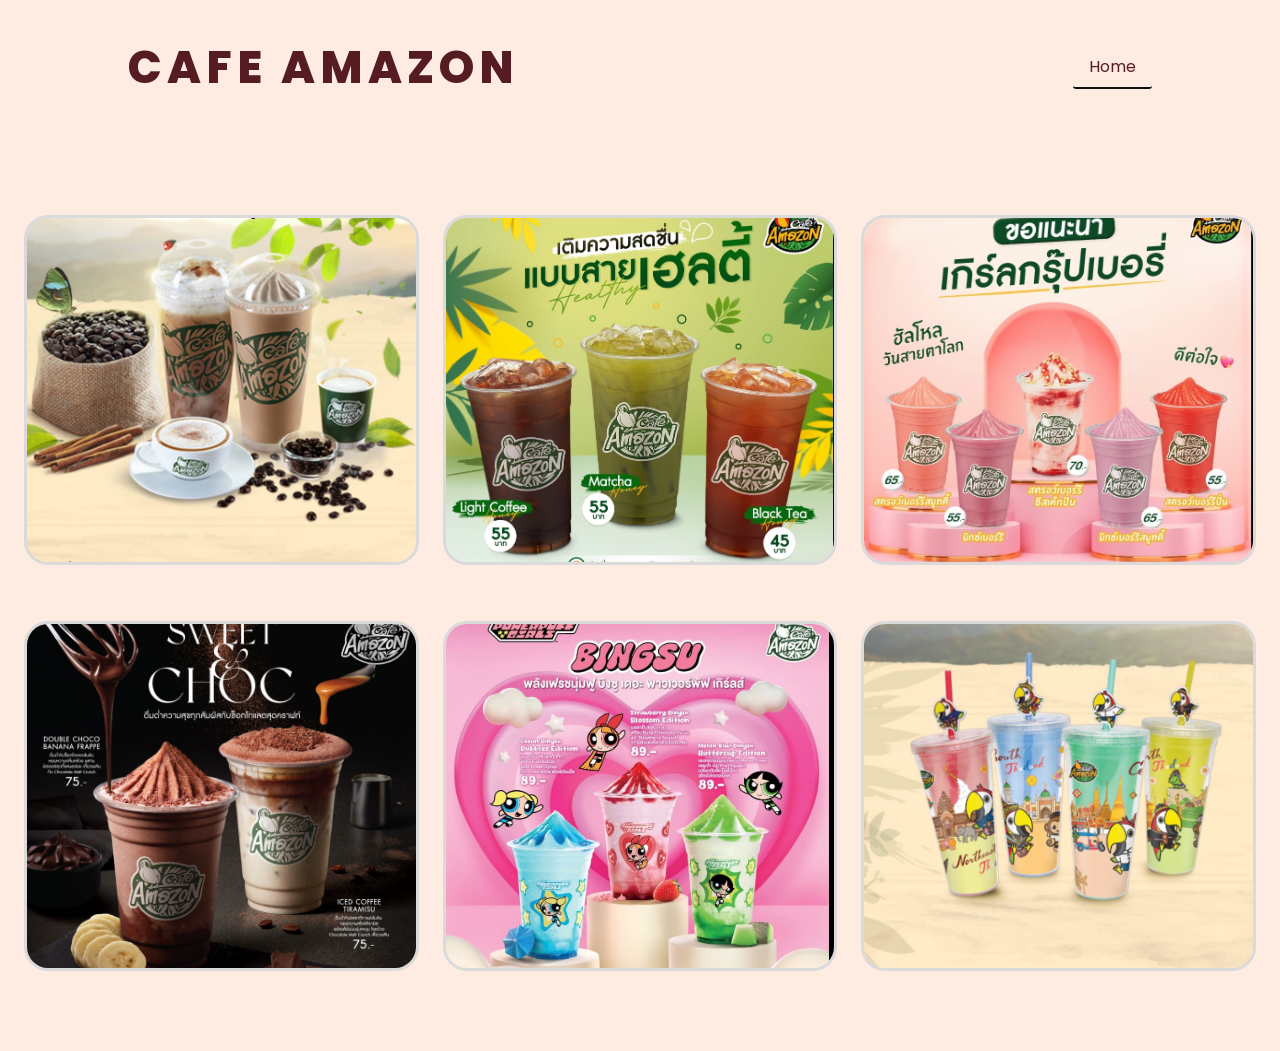
<file: index.html>
<!DOCTYPE html>
<html lang="en">

<head>
   <meta charset="UTF-8">
   <meta name="viewport" content="width=device-width, initial-scale=1.0">
   <title>Cafe Amazon</title>
   <link rel="stylesheet" href="assets/css/styles.css">
   <link rel="stylesheet" href="main_index.css">
   <link rel="stylesheet" href="https://cdnjs.cloudflare.com/ajax/libs/font-awesome/6.5.1/css/all.min.css"
      integrity="sha512-DTOQO9RWCH3ppGqcWaEA1BIZOC6xxalwEsw9c2QQeAIftl+Vegovlnee1c9QX4TctnWMn13TZye+giMm8e2LwA=="
      crossorigin="anonymous" referrerpolicy="no-referrer" />
</head>

<body>
   <header>
      <nav>
         <h1>
            Cafe Amazon
         </h1>
         <ul>
            <li><a href="main_index.html">Home</a></li>
         </ul>
      </nav>
   </header>

   <div class="container">
      <div class="card__container">
         <article class="card__article">
            <img src="./product_img/กาแฟ.jpg" alt="image" class="card__img">
            <div class="card__data">
               <h2 class="card__title">กาแฟ & ชา </h2>
               <a href="nb-shop-1.html" class="card__button">Read More</a>
            </div>
         </article>

         <article class="card__article">
            <img src="./product_img/a.jpg" alt="image" class="card__img">
            <div class="card__data">
               <h2 class="card__title">เครื่องดื่มเพื่อสุขภาพ</h2>
               <a href="nb-shop-2.html" class="card__button">Read More</a>
            </div>
         </article>

         <article class="card__article">
            <img src="./product_img/3.jpg" alt="image" class="card__img">

            <div class="card__data">
               <h2 class="card__title">น้ำผลไม้ & สมูทตี้</h2>
               <a href="nb-shop-3.html" class="card__button">Read More</a>
            </div>
         </article>
         <article class="card__article">
            <img src="./product_img/4.jpg" alt="image" class="card__img">
            <div class="card__data">
               <h2 class="card__title">นม/ช็อกโกแลต</h2>
               <a href="nb-shop-4.html" class="card__button">Read More</a>
            </div>
         </article>
         <article class="card__article">
            <img src="./product_img/6.jpg" alt="image" class="card__img">
            <div class="card__data">
               <h2 class="card__title">เมนูแนะนำ</h2>
               <a href="nb-shop-5.html" class="card__button">Read More</a>
            </div>
         </article>
         </article>
         <article class="card__article">
            <img src="./product_img/p.jpg" alt="image" class="card__img">
            <div class="card__data">
               <h2 class="card__title">สินค้าพรีเมียม</h2>
               <a href="nb-shop-6.html" class="card__button">Read More</a>
            </div>
         </article>
      </div>
   </div>

</body>
<script>
   const btn = document.getElementById("btn")
   btn.addEventListener("click", () => {
      document.querySelector("header ul").classList.toggle("show")
   })
</script>

</html>
</file>
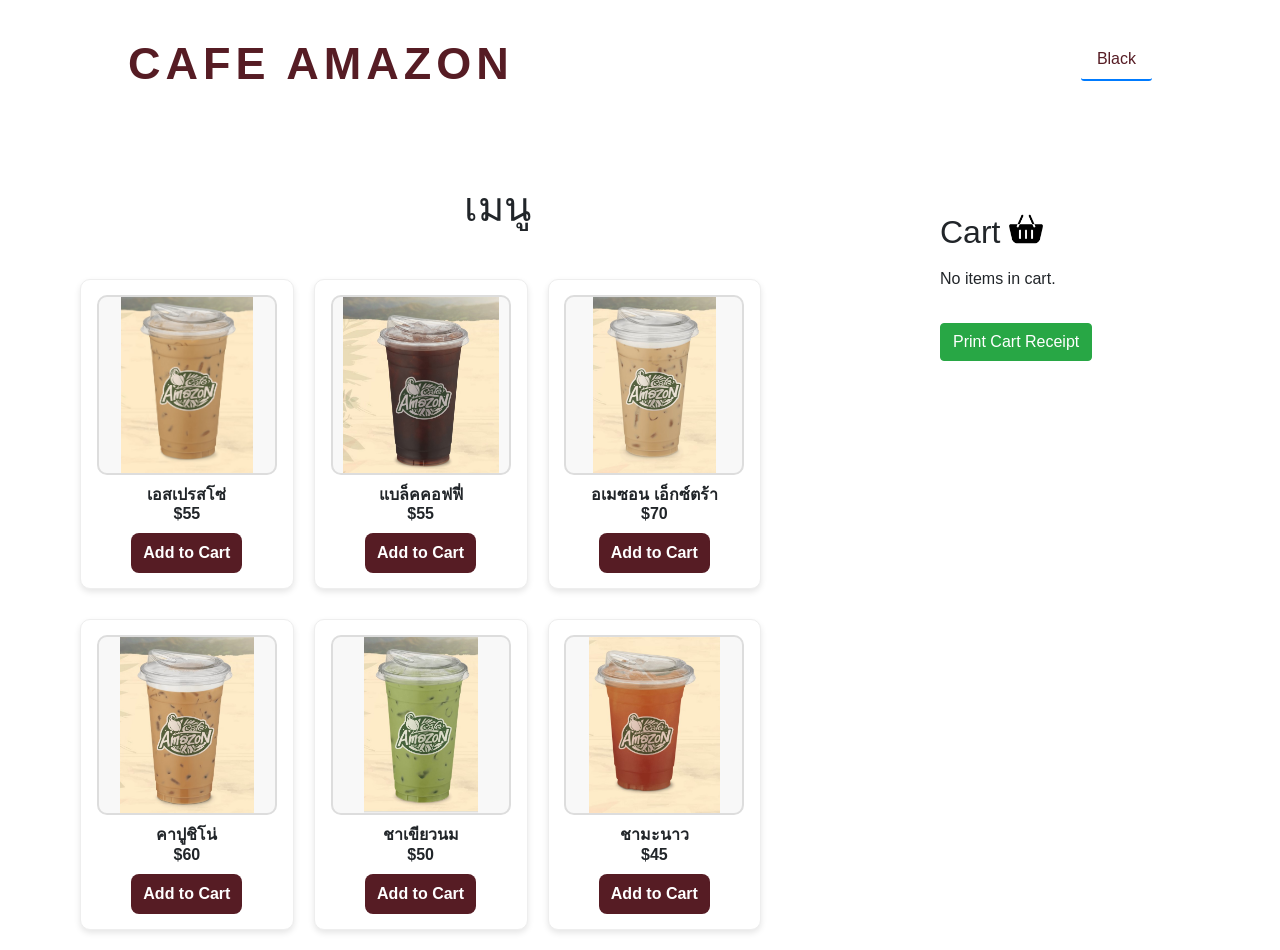
<file: nb-shop-1.html>
<!DOCTYPE html>
<html lang="en">

<head>
    <meta charset="UTF-8" />
    <meta name="viewport" content="width=device-width, initial-scale=1.0" />
    <title>Cafe Amazon</title>
    <link rel="stylesheet" href="nb-shop.css">
    <link rel="stylesheet" href="https://stackpath.bootstrapcdn.com/bootstrap/4.5.2/css/bootstrap.min.css" />
    <link rel="stylesheet" href="https://cdnjs.cloudflare.com/ajax/libs/font-awesome/6.5.1/css/all.min.css"
        integrity="sha512-DTOQO9RWCH3ppGqcWaEA1BIZOC6xxalwEsw9c2QQeAIftl+Vegovlnee1c9QX4TctnWMn13TZye+giMm8e2LwA=="
        crossorigin="anonymous" referrerpolicy="no-referrer" />
</head>

<body>

    <header>
        <nav>
            <h1>
                Cafe Amazon
            </h1>
            <ul>
                <li><a href="index.html">Black</a></li>
            </ul>
        </nav>
    </header>

    <div class="container mt-5">
        <div class="row">
            <div class="col-md-9">
                <div class="logo d-flex justify-content-center" style="margin-bottom: 30px">
                    <h1>เมนู</h1><br /><br />
                </div>

                <div id="products" class="row">
                    <!-- Product 1 -->
                    <div class="col-md-3 product">
                        <img src="./product_img/s.jpg" alt="Product 1 Image" width="150px" height="150px" />
                        <h5>เอสเปรสโซ่<br>$55</h5>


                        <button class="btn btn-primary add-to-cart" data-product-id="เอสเปรสโซ่" data-price="55">
                            Add to Cart
                        </button>
                    </div>

                    <!-- Product 2 -->
                    <div class="col-md-3 product">
                        <img src="./product_img/ดำ.jpg" alt="Product 2 Image" width="150px" height="150px" />
                        <h5>แบล็คคอฟฟี่
                            <br>$55
                        </h5>
                        <button class="btn btn-primary add-to-cart" data-product-id="แบล็คคอฟฟี่" data-price="55">
                            Add to Cart
                        </button>
                    </div>

                    <!-- Product 3 -->
                    <div class="col-md-3 product">
                        <img src="./product_img/เมซอน.jpg" alt="Product 3 Image" width="150px" height="150px" />
                        <h5>อเมซอน เอ็กซ์ตร้า<br>$70</h5>
                        <button class="btn btn-primary add-to-cart" data-product-id="อเมซอน เอ็กซ์ตร้า" data-price="70">
                            Add to Cart
                        </button>
                    </div>

                    <!-- Product 4 -->
                    <div class="col-md-3 product">
                        <img src="./product_img/คาปู.jpg" alt="Product 4 Image" width="150px" height="150px" />
                        <h5>คาปูชิโน่<br>$60</h5>
                        <button class="btn btn-primary add-to-cart" data-product-id="คาปูชิโน่" data-price="60">
                            Add to Cart
                        </button>
                    </div>

                    <!-- Product 5 -->
                    <div class="col-md-3 product">
                        <img src="./product_img/ชาเขียว.jpg" alt="Product 5 Image" width="150px" height="150px" />
                        <h5>ชาเขียวนม<br>$50</h5>
                        <button class="btn btn-primary add-to-cart" data-product-id="ชาเขียวนม" data-price="50">
                            Add to Cart
                        </button>
                    </div>

                    <!-- Product 6 -->
                    <div class="col-md-3 product">
                        <img src="./product_img/ชามะนาว.jpg" alt="Product 6 Image" width="150px" height="150px" />
                        <h5>ชามะนาว<br>$45</h5>
                        <button class="btn btn-primary add-to-cart" data-product-id="ชามะนาว" data-price="45">
                            Add to Cart
                        </button>
                    </div>

                </div>
            </div>

            <div class="col-md-3">
                <h2 style="margin-top: 30px">
                    Cart
                    <img src="./product_img/Cartpng.png" alt="Cartpng" width="34px" height="34px"
                        style="margin-top: -11px" />
                </h2>

                <div id="cart" class="mt-3">
                    <p>No items in cart.</p>
                </div>
                <button class="btn btn-success mt-3" id="printCart">
                    Print Cart Receipt
                </button>
                <!-- <button class="btn btn-success mt-3" id="printProductReceipts">Print Product Receipts</button> -->
            </div>
        </div>
    </div>

    <!-- Include Bootstrap JS and Popper.js before your closing body tag -->
    <script src="https://code.jquery.com/jquery-3.5.1.slim.min.js"></script>
    <script src="https://cdn.jsdelivr.net/npm/@popperjs/core@2.10.2/dist/umd/popper.min.js"></script>
    <script src="https://stackpath.bootstrapcdn.com/bootstrap/4.5.2/js/bootstrap.min.js"></script>

    <script src="cart.js"></script>
</body>

</html>
</file>
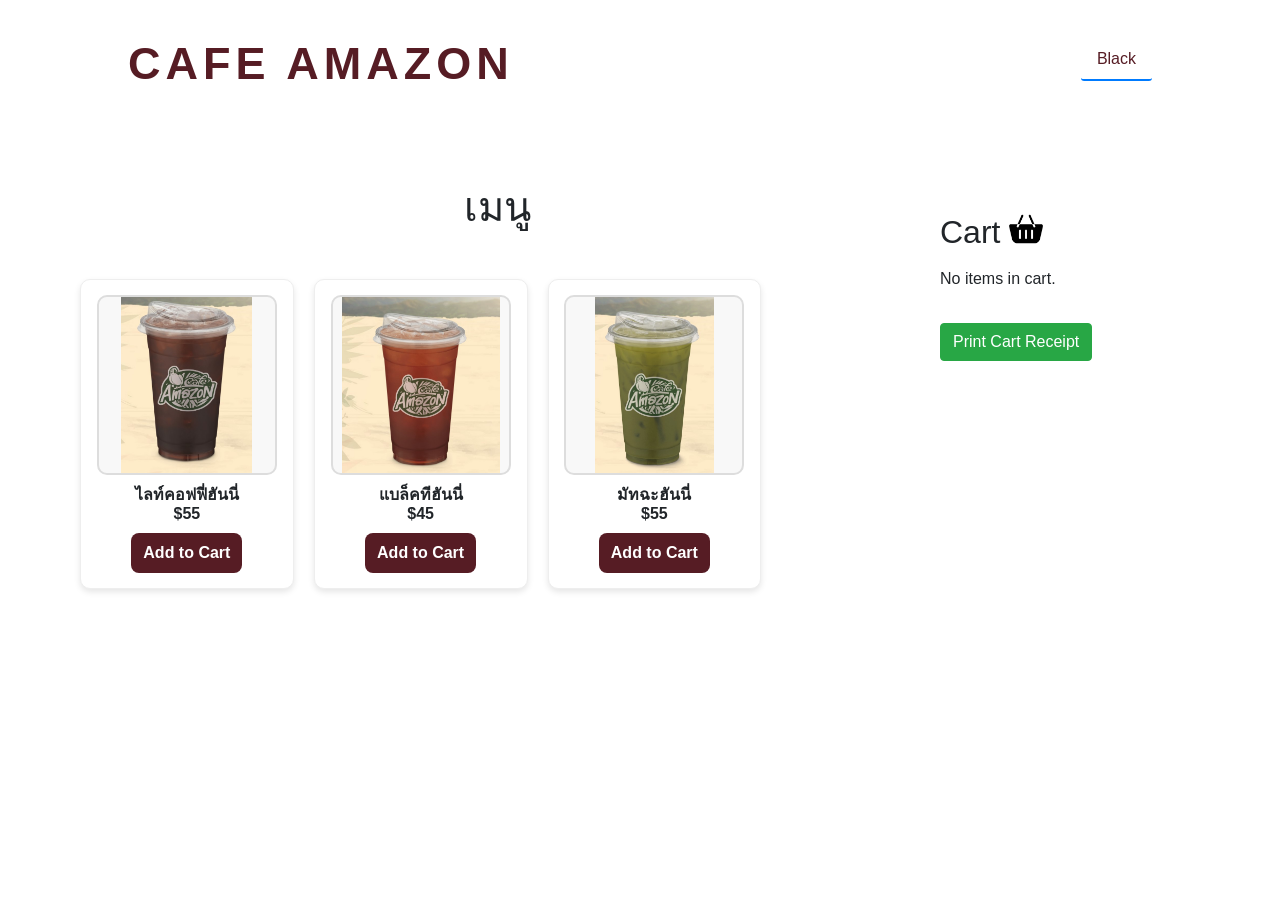
<file: nb-shop-2.html>
<!DOCTYPE html>
<html lang="en">

<head>
    <meta charset="UTF-8" />
    <meta name="viewport" content="width=device-width, initial-scale=1.0" />
    <title>Cafe Amazon</title>
    <link rel="stylesheet" href="nb-shop.css">
    <link rel="stylesheet" href="https://stackpath.bootstrapcdn.com/bootstrap/4.5.2/css/bootstrap.min.css" />
    <link rel="stylesheet" href="https://cdnjs.cloudflare.com/ajax/libs/font-awesome/6.5.1/css/all.min.css"
        integrity="sha512-DTOQO9RWCH3ppGqcWaEA1BIZOC6xxalwEsw9c2QQeAIftl+Vegovlnee1c9QX4TctnWMn13TZye+giMm8e2LwA=="
        crossorigin="anonymous" referrerpolicy="no-referrer" />
</head>

<body>

    <header>
        <nav>
            <h1>
                Cafe Amazon
            </h1>
            <ul>
                <li><a href="index.html">Black</a></li>
            </ul>

        </nav>
    </header>

    <div class="container mt-5">
        <div class="row">
            <div class="col-md-9">
                <div class="logo d-flex justify-content-center" style="margin-bottom: 30px">
                    <h1>เมนู</h1><br /><br />
                </div>

                <div id="products" class="row">
                    <!-- Product 1 -->
                    <div class="col-md-3 product">
                        <img src="./product_img/ไลท์คอฟฟี่.jpg" alt="Product 1 Image" width="150px" height="150px" />
                        <h5>ไลท์คอฟฟี่ฮันนี่<br>$55</h5>
                        <button class="btn btn-primary add-to-cart" data-product-id="ไลท์คอฟฟี่ฮันนี่" data-price="55">
                            Add to Cart
                        </button>
                    </div>

                    <!-- Product 2 -->
                    <div class="col-md-3 product">
                        <img src="./product_img/แบล็คทีฮันนี่.jpg" alt="Product 2 Image" width="150px" height="150px" />
                        <h5>แบล็คทีฮันนี่<br>$45 </h5>
                        <button class="btn btn-primary add-to-cart" data-product-id="แบล็คทีฮันนี่" data-price="45">
                            Add to Cart
                        </button>
                    </div>

                    <!-- Product 3 -->
                    <div class="col-md-3 product">
                        <img src="./product_img/มัทฉะฮันนี่.jpg" alt="Product 3 Image" width="150px" height="150px" />
                        <h5>มัทฉะฮันนี่<br>$55</h5>
                        <button class="btn btn-primary add-to-cart" data-product-id="มัทฉะฮันนี่" data-price="55">
                            Add to Cart
                        </button>
                    </div>





                </div>
            </div>

            <div class="col-md-3">
                <h2 style="margin-top: 30px">
                    Cart
                    <img src="./product_img/Cartpng.png" alt="Cartpng" width="34px" height="34px"
                        style="margin-top: -11px" />
                </h2>

                <div id="cart" class="mt-3">
                    <p>No items in cart.</p>
                </div>
                <button class="btn btn-success mt-3" id="printCart">
                    Print Cart Receipt
                </button>
                <!-- <button class="btn btn-success mt-3" id="printProductReceipts">Print Product Receipts</button> -->
            </div>
        </div>
    </div>

    <!-- Include Bootstrap JS and Popper.js before your closing body tag -->
    <script src="https://code.jquery.com/jquery-3.5.1.slim.min.js"></script>
    <script src="https://cdn.jsdelivr.net/npm/@popperjs/core@2.10.2/dist/umd/popper.min.js"></script>
    <script src="https://stackpath.bootstrapcdn.com/bootstrap/4.5.2/js/bootstrap.min.js"></script>

    <script src="cart.js"></script>
</body>

</html>
</file>
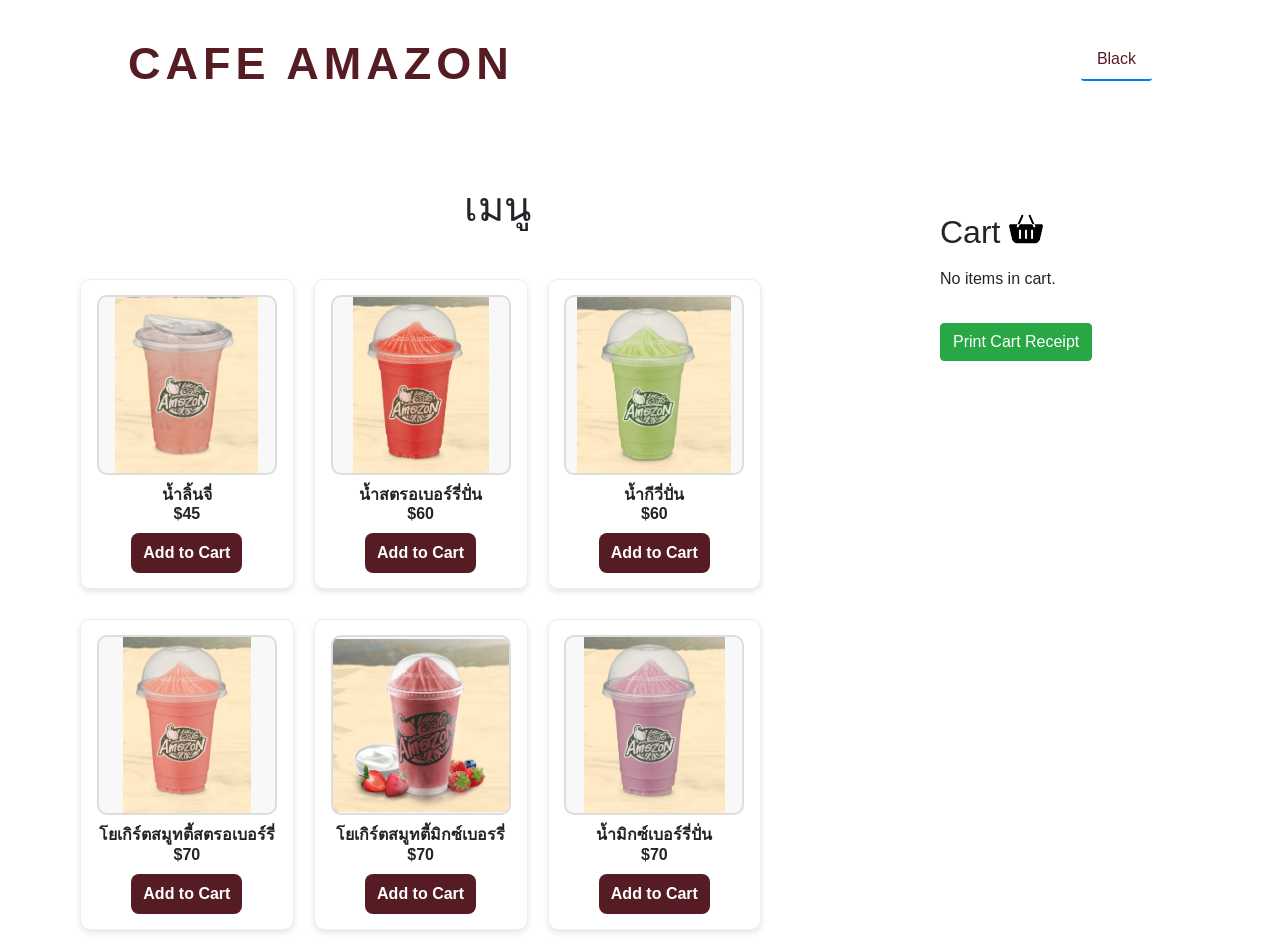
<file: nb-shop-3.html>
<!DOCTYPE html>
<html lang="en">

<head>
    <meta charset="UTF-8" />
    <meta name="viewport" content="width=device-width, initial-scale=1.0" />
    <title>Cafe Amazon</title>
    <link rel="stylesheet" href="nb-shop.css">
    <link rel="stylesheet" href="https://stackpath.bootstrapcdn.com/bootstrap/4.5.2/css/bootstrap.min.css" />
    <link rel="stylesheet" href="https://cdnjs.cloudflare.com/ajax/libs/font-awesome/6.5.1/css/all.min.css" integrity="sha512-DTOQO9RWCH3ppGqcWaEA1BIZOC6xxalwEsw9c2QQeAIftl+Vegovlnee1c9QX4TctnWMn13TZye+giMm8e2LwA==" crossorigin="anonymous" referrerpolicy="no-referrer" />
</head>

<body>

    <header>
        <nav>
            <h1>
                Cafe Amazon
            </h1>
            <ul>
                <li><a href="index.html">Black</a></li>
            </ul>
        </nav>
    </header>

    <div class="container mt-5">
        <div class="row">
            <div class="col-md-9">
                <div class="logo d-flex justify-content-center" style="margin-bottom: 30px">
                    <h1>เมนู</h1><br /><br />
                </div>

                <div id="products" class="row">
                    <!-- Product 1 -->
                    <div class="col-md-3 product">
                        <img src="./product_img/ลิ้นจี่.jpg" alt="Product 1 Image" width="150px" height="150px" />
                        <h5>น้ำลิ้นจี่<br>$45</h5>
                        <button class="btn btn-primary add-to-cart" data-product-id="น้ำลิ้นจี่" data-price="45">
                            Add to Cart
                        </button>
                    </div>

                    <!-- Product 2 -->
                    <div class="col-md-3 product">
                        <img src="./product_img/สตรอเบอรี่.jpg" alt="Product 2 Image" width="150px" height="150px" />
                        <h5>น้ำสตรอเบอร์รี่ปั่น<br>$60</h5>
                        <button class="btn btn-primary add-to-cart" data-product-id="น้ำสตรอเบอร์รี่ปั่น" data-price="60">
                            Add to Cart
                        </button>
                    </div>

                    <!-- Product 3 -->
                    <div class="col-md-3 product">
                        <img src="./product_img/กี่วี่.jpg" alt="Product 3 Image" width="150px" height="150px" />
                        <h5>น้ำกีวี่ปั่น<br>$60</h5>
                        <button class="btn btn-primary add-to-cart" data-product-id="น้ำกีวี่ปั่น" data-price="60">
                            Add to Cart
                        </button>
                    </div>

                    <!-- Product 4 -->
                    <div class="col-md-3 product">
                        <img src="./product_img/โยเกิร์ต.jpg" alt="Product 4 Image" width="150px" height="150px" />
                        <h5>โยเกิร์ตสมูทตี้สตรอเบอร์รี่<br>$70</h5>
                        <button class="btn btn-primary add-to-cart" data-product-id="โยเกิร์ตสมูทตี้สตรอเบอร์รี่" data-price="70">
                            Add to Cart
                        </button>
                    </div>

                    <!-- Product 5 -->
                    <div class="col-md-3 product">
                        <img src="./product_img/มิก.jpg" alt="Product 5 Image" width="150px" height="150px" />
                        <h5>โยเกิร์ตสมูทตี้มิกซ์เบอรรี่<br>$70</h5>
                        <button class="btn btn-primary add-to-cart" data-product-id="โยเกิร์ตสมูทตี้มิกซ์เบอรรี่" data-price="70">
                            Add to Cart
                        </button>
                    </div>

                    <!-- Product 6 -->
                    <div class="col-md-3 product">
                        <img src="./product_img/ปั่น.jpg" alt="Product 6 Image" width="150px" height="150px" />
                        <h5>
น้ำมิกซ์เบอร์รี่ปั่น<br>$70</h5>
                        <button class="btn btn-primary add-to-cart" data-product-id="
น้ำมิกซ์เบอร์รี่ปั่น" data-price="70">
                            Add to Cart
                        </button>
                    </div>
                    
                </div>
            </div>

            <div class="col-md-3">
                <h2 style="margin-top: 30px">
                    Cart
                    <img src="./product_img/Cartpng.png" alt="Cartpng" width="34px" height="34px"
                        style="margin-top: -11px" />
                </h2>

                <div id="cart" class="mt-3">
                    <p>No items in cart.</p>
                </div>
                <button class="btn btn-success mt-3" id="printCart">
                    Print Cart Receipt
                </button>
                <!-- <button class="btn btn-success mt-3" id="printProductReceipts">Print Product Receipts</button> -->
            </div>
        </div>
    </div>

    <!-- Include Bootstrap JS and Popper.js before your closing body tag -->
    <script src="https://code.jquery.com/jquery-3.5.1.slim.min.js"></script>
    <script src="https://cdn.jsdelivr.net/npm/@popperjs/core@2.10.2/dist/umd/popper.min.js"></script>
    <script src="https://stackpath.bootstrapcdn.com/bootstrap/4.5.2/js/bootstrap.min.js"></script>

    <script src="cart.js"></script>
</body>

</html>
</file>
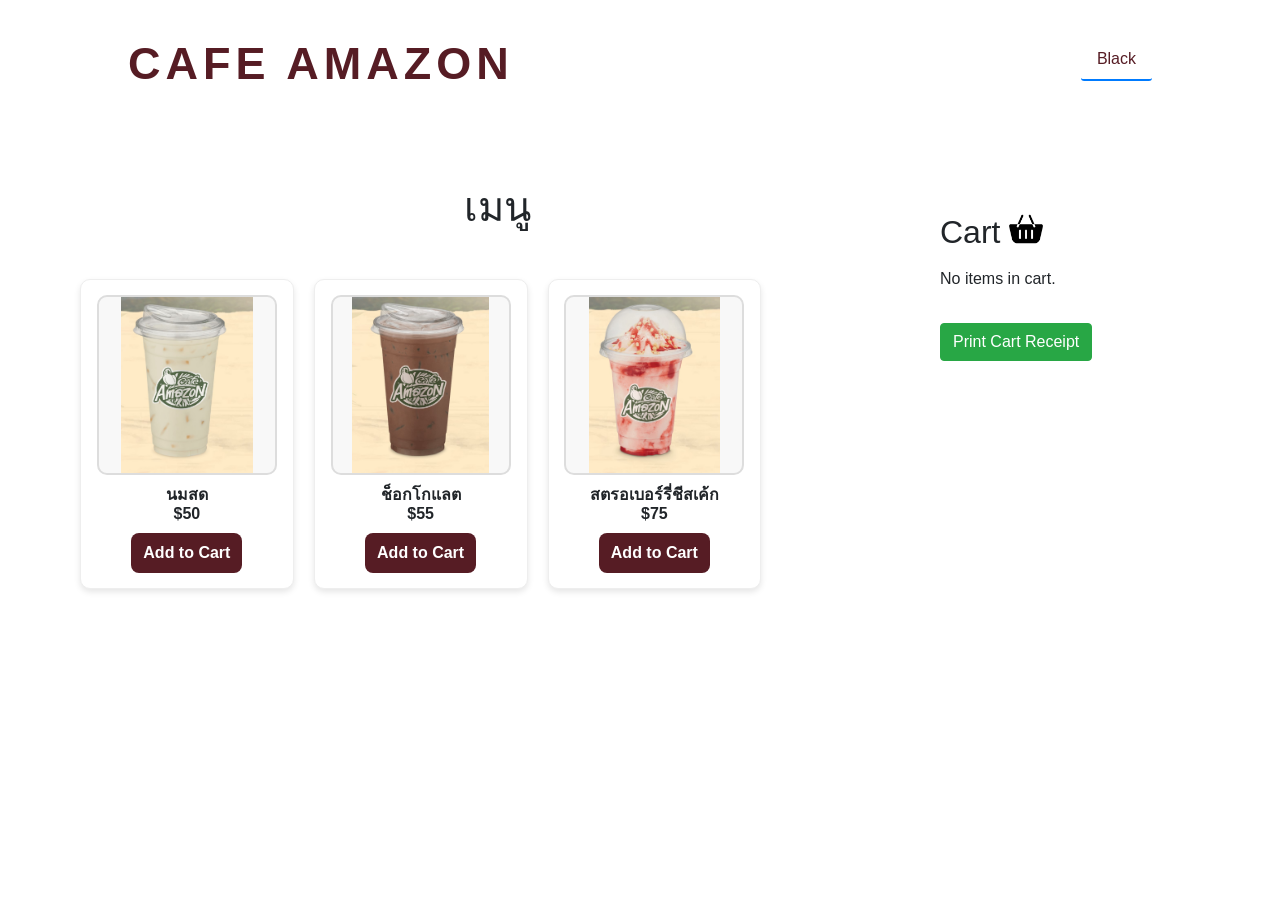
<file: nb-shop-4.html>
<!DOCTYPE html>
<html lang="en">

<head>
    <meta charset="UTF-8" />
    <meta name="viewport" content="width=device-width, initial-scale=1.0" />
    <title>Cafe Amazon</title>
    <link rel="stylesheet" href="nb-shop.css">
    <link rel="stylesheet" href="https://stackpath.bootstrapcdn.com/bootstrap/4.5.2/css/bootstrap.min.css" />
    <link rel="stylesheet" href="https://cdnjs.cloudflare.com/ajax/libs/font-awesome/6.5.1/css/all.min.css" integrity="sha512-DTOQO9RWCH3ppGqcWaEA1BIZOC6xxalwEsw9c2QQeAIftl+Vegovlnee1c9QX4TctnWMn13TZye+giMm8e2LwA==" crossorigin="anonymous" referrerpolicy="no-referrer" />
</head>

<body>

    <header>
        <nav>
            <h1>
                Cafe Amazon
            </h1>
            <ul>
                <li><a href="index.html">Black</a></li>
            </ul>
        </nav>
    </header>

    <div class="container mt-5">
        <div class="row">
            <div class="col-md-9">
                <div class="logo d-flex justify-content-center" style="margin-bottom: 30px">
                    <h1>เมนู</h1><br /><br />
                </div>

                <div id="products" class="row">
                    <!-- Product 1 -->
                    <div class="col-md-3 product">
                        <img src="./product_img/นมสด.jpg" alt="Product 1 Image" width="150px" height="150px" />
                        <h5>นมสด<br>$50</h5>
                        <button class="btn btn-primary add-to-cart" data-product-id="นมสด" data-price="50">
                            Add to Cart
                        </button>
                    </div>

                    <!-- Product 2 -->
                    <div class="col-md-3 product">
                        <img src="./product_img/ช็อคโกแลต.jpg" alt="Product 2 Image" width="150px" height="150px" />
                        <h5>ช็อกโกแลต<br>$55</h5>
                        <button class="btn btn-primary add-to-cart" data-product-id="ช็อกโกแลต" data-price="55">
                            Add to Cart
                        </button>
                    </div>

                    <!-- Product 3 -->
                    <div class="col-md-3 product">
                        <img src="./product_img/ชีสเค้ก.jpg" alt="Product 3 Image" width="150px" height="150px" />
                        <h5>
สตรอเบอร์รี่ชีสเค้ก<br>$75</h5>
                        <button class="btn btn-primary add-to-cart" data-product-id="
สตรอเบอร์รี่ชีสเค้ก" data-price="75">
                            Add to Cart
                        </button>
                    </div>

                  
                </div>
            </div>

            <div class="col-md-3">
                <h2 style="margin-top: 30px">
                    Cart
                    <img src="./product_img/Cartpng.png" alt="Cartpng" width="34px" height="34px"
                        style="margin-top: -11px" />
                </h2>

                <div id="cart" class="mt-3">
                    <p>No items in cart.</p>
                </div>
                <button class="btn btn-success mt-3" id="printCart">
                    Print Cart Receipt
                </button>
                <!-- <button class="btn btn-success mt-3" id="printProductReceipts">Print Product Receipts</button> -->
            </div>
        </div>
    </div>

    <!-- Include Bootstrap JS and Popper.js before your closing body tag -->
    <script src="https://code.jquery.com/jquery-3.5.1.slim.min.js"></script>
    <script src="https://cdn.jsdelivr.net/npm/@popperjs/core@2.10.2/dist/umd/popper.min.js"></script>
    <script src="https://stackpath.bootstrapcdn.com/bootstrap/4.5.2/js/bootstrap.min.js"></script>

    <script src="cart.js"></script>
</body>

</html>
</file>
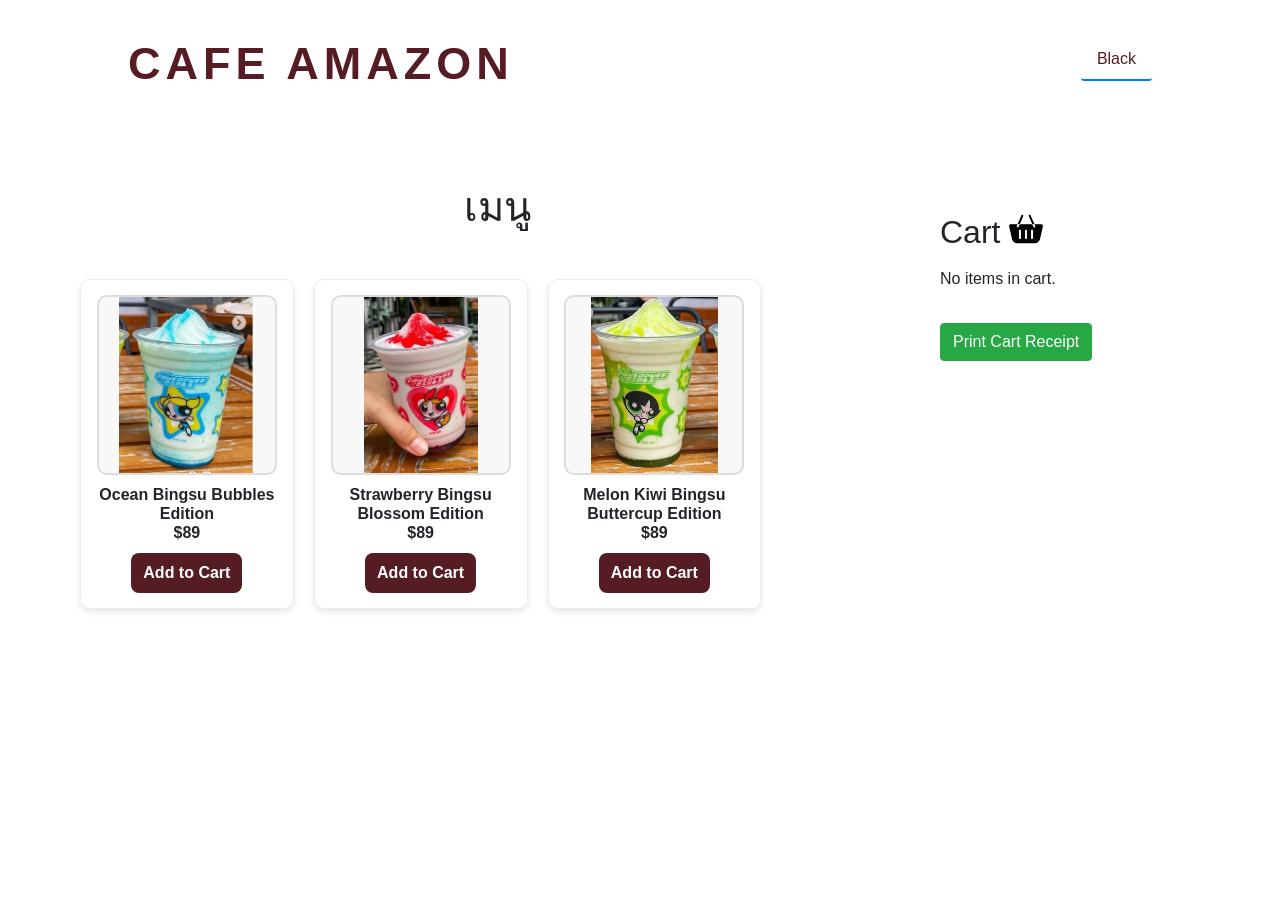
<file: nb-shop-5.html>
<!DOCTYPE html>
<html lang="en">

<head>
    <meta charset="UTF-8" />
    <meta name="viewport" content="width=device-width, initial-scale=1.0" />
    <title>Cafe Amazon</title>
    <link rel="stylesheet" href="nb-shop.css">
    <link rel="stylesheet" href="https://stackpath.bootstrapcdn.com/bootstrap/4.5.2/css/bootstrap.min.css" />
    <link rel="stylesheet" href="https://cdnjs.cloudflare.com/ajax/libs/font-awesome/6.5.1/css/all.min.css" integrity="sha512-DTOQO9RWCH3ppGqcWaEA1BIZOC6xxalwEsw9c2QQeAIftl+Vegovlnee1c9QX4TctnWMn13TZye+giMm8e2LwA==" crossorigin="anonymous" referrerpolicy="no-referrer" />
</head>

<body>

    <header>
        <nav>
            <h1>
                Cafe Amazon
            </h1>
            <ul>
                <li><a href="index.html">Black</a></li>
            </ul>
        </nav>
    </header>

    <div class="container mt-5">
        <div class="row">
            <div class="col-md-9">
                <div class="logo d-flex justify-content-center" style="margin-bottom: 30px">
                    <h1>เมนู</h1><br /><br />
                </div>

                <div id="products" class="row">
                    <!-- Product 1 -->
                    <div class="col-md-3 product">
                        <img src="./product_img/ฟ้า.jpg" alt="Product 1 Image" width="150px" height="150px" />
                        <h5>Ocean Bingsu Bubbles Edition<br>$89</h5>
                        <button class="btn btn-primary add-to-cart" data-product-id="Ocean Bingsu Bubbles Edition" data-price="89">
                            Add to Cart
                        </button>
                    </div>

                    <!-- Product 2 -->
                    <div class="col-md-3 product">
                        <img src="./product_img/สตอรี่.jpg" alt="Product 2 Image" width="150px" height="150px" />
                        <h5>Strawberry Bingsu Blossom Edition<br>$89</h5>
                        <button class="btn btn-primary add-to-cart" data-product-id="Strawberry Bingsu Blossom Edition" data-price="89">
                            Add to Cart
                        </button>
                    </div>

                    <!-- Product 3 -->
                    <div class="col-md-3 product">
                        <img src="./product_img/ฟ.jpg" alt="Product 3 Image" width="150px" height="150px" />
                        <h5>
Melon Kiwi Bingsu Buttercup Edition
<br>$89</h5>
                        <button class="btn btn-primary add-to-cart" data-product-id="
Melon Kiwi Bingsu Buttercup Edition
" data-price="89">
                            Add to Cart
                        </button>
                    </div>

                  
                </div>
            </div>

            <div class="col-md-3">
                <h2 style="margin-top: 30px">
                    Cart
                    <img src="./product_img/Cartpng.png" alt="Cartpng" width="34px" height="34px"
                        style="margin-top: -11px" />
                </h2>

                <div id="cart" class="mt-3">
                    <p>No items in cart.</p>
                </div>
                <button class="btn btn-success mt-3" id="printCart">
                    Print Cart Receipt
                </button>
                <!-- <button class="btn btn-success mt-3" id="printProductReceipts">Print Product Receipts</button> -->
            </div>
        </div>
    </div>

    <!-- Include Bootstrap JS and Popper.js before your closing body tag -->
    <script src="https://code.jquery.com/jquery-3.5.1.slim.min.js"></script>
    <script src="https://cdn.jsdelivr.net/npm/@popperjs/core@2.10.2/dist/umd/popper.min.js"></script>
    <script src="https://stackpath.bootstrapcdn.com/bootstrap/4.5.2/js/bootstrap.min.js"></script>

    <script src="cart.js"></script>
</body>

</html>
</file>
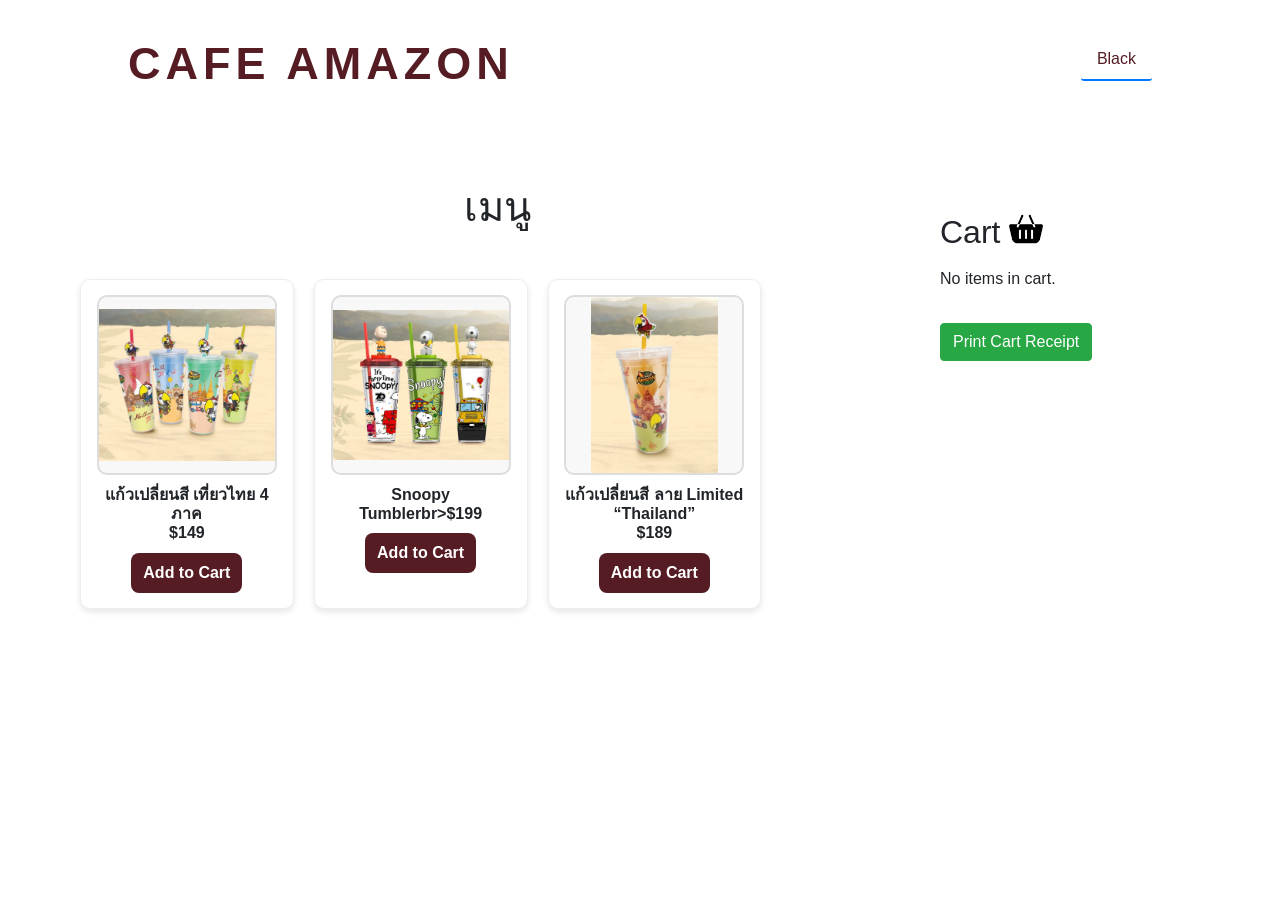
<file: nb-shop-6.html>
<!DOCTYPE html>
<html lang="en">

<head>
    <meta charset="UTF-8" />
    <meta name="viewport" content="width=device-width, initial-scale=1.0" />
    <title>Cafe Amazon</title>
    <link rel="stylesheet" href="nb-shop.css">
    <link rel="stylesheet" href="https://stackpath.bootstrapcdn.com/bootstrap/4.5.2/css/bootstrap.min.css" />
    <link rel="stylesheet" href="https://cdnjs.cloudflare.com/ajax/libs/font-awesome/6.5.1/css/all.min.css" integrity="sha512-DTOQO9RWCH3ppGqcWaEA1BIZOC6xxalwEsw9c2QQeAIftl+Vegovlnee1c9QX4TctnWMn13TZye+giMm8e2LwA==" crossorigin="anonymous" referrerpolicy="no-referrer" />
</head>

<body>

    <header>
        <nav>
            <h1>
                Cafe Amazon
            </h1>
            <ul>
                <li><a href="index.html">Black</a></li>
            </ul>
        </nav>
    </header>

    <div class="container mt-5">
        <div class="row">
            <div class="col-md-9">
                <div class="logo d-flex justify-content-center" style="margin-bottom: 30px">
                    <h1>เมนู</h1><br /><br />
                </div>

                <div id="products" class="row">
                    <!-- Product 1 -->
                    <div class="col-md-3 product">
                        <img src="./product_img/แก้ว.jpg" alt="Product 1 Image" width="150px" height="150px" />
                        <h5>แก้วเปลี่ยนสี เที่ยวไทย 4 ภาค<br>$149</h5>
                        <button class="btn btn-primary add-to-cart" data-product-id="แก้วเปลี่ยนสี เที่ยวไทย 4 ภาค" data-price="149">
                            Add to Cart
                        </button>
                    </div>

                    <!-- Product 2 -->
                    <div class="col-md-3 product">
                        <img src="./product_img/สนูปปี้.jpg" alt="Product 2 Image" width="150px" height="150px" />
                        <h5>Snoopy Tumblerbr>$199</h5>
                        <button class="btn btn-primary add-to-cart" data-product-id="Snoopy Tumbler" data-price="199">
                            Add to Cart
                        </button>
                    </div>

                    <!-- Product 3 -->
                    <div class="col-md-3 product">
                        <img src="./product_img/ลิมิต.jpg" alt="Product 3 Image" width="150px" height="150px" />
                        <h5>
แก้วเปลี่ยนสี ลาย Limited “Thailand”<br>$189</h5>
                        <button class="btn btn-primary add-to-cart" data-product-id="
แก้วเปลี่ยนสี ลาย Limited “Thailand”" data-price="189">
                            Add to Cart
                        </button>
                    </div>

                  
                </div>
            </div>

            <div class="col-md-3">
                <h2 style="margin-top: 30px">
                    Cart
                    <img src="./product_img/Cartpng.png" alt="Cartpng" width="34px" height="34px"
                        style="margin-top: -11px" />
                </h2>

                <div id="cart" class="mt-3">
                    <p>No items in cart.</p>
                </div>
                <button class="btn btn-success mt-3" id="printCart">
                    Print Cart Receipt
                </button>
                <!-- <button class="btn btn-success mt-3" id="printProductReceipts">Print Product Receipts</button> -->
            </div>
        </div>
    </div>

    <!-- Include Bootstrap JS and Popper.js before your closing body tag -->
    <script src="https://code.jquery.com/jquery-3.5.1.slim.min.js"></script>
    <script src="https://cdn.jsdelivr.net/npm/@popperjs/core@2.10.2/dist/umd/popper.min.js"></script>
    <script src="https://stackpath.bootstrapcdn.com/bootstrap/4.5.2/js/bootstrap.min.js"></script>

    <script src="cart.js"></script>
</body>

</html>
</file>
<file: assets/css/styles.css>
/*=============== GOOGLE FONTS ===============*/
@import url("https://fonts.googleapis.com/css2?family=Poppins:wght@400;500&display=swap");

/*=============== VARIABLES CSS ===============*/
:root {
  /*========== Colors ==========*/
  /*Color mode HSL(hue, saturation, lightness)*/
  --first-color: hsl(82, 60%, 28%);
  --title-color: hsl(0, 0%, 15%);
  --text-color: hsl(0, 0%, 35%);
  --body-color: hsl(0, 0%, 95%);
  --container-color: hsl(0, 0%, 100%);

  /*========== Font and typography ==========*/
  /*.5rem = 8px | 1rem = 16px ...*/
  --body-font: "Poppins", sans-serif;
  --h2-font-size: 1.25rem;
  --small-font-size: .813rem;
}

/*========== Responsive typography ==========*/
@media screen and (min-width: 1120px) {
  :root {
    --h2-font-size: 1.5rem;
    --small-font-size: .875rem;
  }
}

/*=============== BASE ===============*/
* {
  box-sizing: border-box;
  padding: 0;
  margin: 0;
}

body {
  font-family: var(--body-font);
  background-color: var(--body-color);
  color: var(--text-color);
}

img {
  display: block;
  max-width: 100%;
  height: auto;
  border: 3px solid #dadada;
}

button{
  border: none;
  background: none;
  cursor: pointer;
}
/*=============== CARD ===============*/
.container {
  display: grid;
  place-items: center;
  margin-inline: 1.5rem;
  padding-block: 5rem;
}

.card__container {
  display: grid;
  row-gap: 3.5rem;
}

.card__article {
  position: relative;
  overflow: hidden;
}

.card__img {
  width: 328px;
  border-radius: 1.5rem;
}

.card__data {
  width: 280px;
  background-color: var(--container-color);
  padding: 1.5rem 2rem;
  box-shadow: 0 8px 24px hsla(0, 0%, 0%, .15);
  border-radius: 1rem;
  position: absolute;
  bottom: -9rem;
  left: 0;
  right: 0;
  margin-inline: auto;
  opacity: 0;
  transition: opacity 1s 1s;
}

.card__description {
  display: block;
  font-size: var(--small-font-size);
  margin-bottom: .25rem;
}

.card__title {
  font-size: var(--h2-font-size);
  font-weight: 500;
  color: var(--title-color);
  margin-bottom: .75rem;
}

.card__button {
  text-decoration: none;
  font-size: var(--small-font-size);
  font-weight: 500;
  color: var(--first-color);
}

.card__button:hover {
  text-decoration: underline;
}

/* Naming animations in hover */
.card__article:hover .card__data {
  animation: show-data 1s forwards;
  opacity: 1;
  transition: opacity .3s;
}

.card__article:hover {
  animation: remove-overflow 2s forwards;
}

.card__article:not(:hover) {
  animation: show-overflow 2s forwards;
}

.card__article:not(:hover) .card__data {
  animation: remove-data 1s forwards;
}

/* Card animation */
@keyframes show-data {
  50% {
    transform: translateY(-10rem);
  }
  100% {
    transform: translateY(-7rem);
  }
}

@keyframes remove-overflow {
  to {
    overflow: initial;
  }
}

@keyframes remove-data {
  0% {
    transform: translateY(-7rem);
  }
  50% {
    transform: translateY(-10rem);
  }
  100% {
    transform: translateY(.5rem);
  }
}

@keyframes show-overflow {
  0% {
    overflow: initial;
    pointer-events: none;
  }
  50% {
    overflow: hidden;
  }
}

/*=============== BREAKPOINTS ===============*/
/* For small devices */
@media screen and (max-width: 340px) {
  .container {
    margin-inline: 1rem;
  }

  .card__data {
    width: 250px;
    padding: 1rem;
  }
}

/* For medium devices */
@media screen and (min-width: 768px) {
  .card__container {
    grid-template-columns: repeat(2, 1fr);
    column-gap: 1.5rem;
  }
}


/* For large devices */
@media screen and (min-width: 1120px) {
  .container {
    height: 100%;
  }

  .card__container {
    grid-template-columns: repeat(3, 1fr);
  }
  .card__img {
    width: 448px;
  }
  .card__data {
    width: 316px;
    padding-inline: 2.5rem;
  }
}
</file>
<file: main_index.css>
@import url("https://fonts.googleapis.com/css2?family=Poppins:ital,wght@0,100;0,200;0,300;0,400;0,500;0,600;0,700;0,800;0,900;1,100;1,200;1,300;1,400;1,500;1,600;1,700;1,800;1,900&display=swap");

:root {
  --bg: #feece2;
  --blue: #0e0e0e;
}
img {
  width: 350px;
  height: 350px;
  object-fit: cover; /* ทำให้ภาพไม่เสียสัดส่วน */
  border-radius: 50%;
}
* {
  padding: 0;
  margin: 0;
  box-sizing: border-box;
  font-family: "Poppins", sans-serif;
}

body {
  background: var(--bg);
  color: white;
}

header nav {
  height: 15vh;
  width: 80%;
  margin: 0 auto;

  display: flex;
  justify-content: space-between;
  align-items: center;
}

header h1 {
  font-size: 45px;
  color: #561c24;
  font-weight: 800;
  text-transform: uppercase;
  letter-spacing: 5px;
}

header ul {
  display: flex;
  gap: 5rem;
  list-style: none;
}

header a {
  display: block;
  color: #561c24;
  text-decoration: none;

  border-radius: 0.2rem;
  padding: 0.5rem 1rem;

  transition: 0.2s ease-in;
  border-bottom: 2px solid var(--blue);

  overflow: hidden;
  position: relative;
}

header a::before {
  content: "";
  position: absolute;
  left: 0;
  top: 0;

  width: 100%;
  height: 100%;
  border-radius: 0.1rem;
  z-index: -1;

  transition: 0.2s ease-in;
  transform: translateX(-101%);
  background: var(--blue);
}

header a:hover::before {
  transform: translateX(0);
}

header a:hover {
  color: rgb(255, 255, 255);
}

#btn {
  all: unset;
  cursor: pointer;
  transition: 0.5s ease-out;

  display: none;
}

#btn:hover {
  transform: rotate(180deg);
  color: var(--blue);
}

.s-container {
  min-height: 80vh;
  width: 90%;
  margin: auto;

  display: flex;
  justify-content: center;
  align-items: center;
  gap: 5rem;
}

img {
  width: 350px;
  border-radius: 50%;
}

.content {
  display: flex;
  flex-direction: column;
  justify-content: center;

  max-width: 40%;
}

.subtitle {
  letter-spacing: 2px;
  font-weight: 600;
  margin-bottom: 0.5rem;
}

.title {
  font-size: 2.5rem;
  font-weight: 400;
  line-height: 3rem;
  margin-bottom: 1rem;
}

.title span {
  font-weight: 700;
}

.description {
  line-height: 1.5rem;
  margin-bottom: 2rem;
  color: #dfdfdf;
}

.buttons {
  display: flex;
  gap: 1rem;
}

.buttons button,
.buttons a {
  font-size: 1rem;
  font-weight: 600;
  letter-spacing: 2px;
  color: black;

  padding: 0.8rem 1.6rem;
  outline: none;
  border: none;
  border-radius: 10px;

  transition: 0.3s ease-out;
  cursor: pointer;
  box-shadow: 3px 3px 0 rgba(0, 0, 0, 0.4);
}

.buttons button:hover,
.buttons a:hover {
  transform: scale(1.1);
}

.buttons a {
  text-decoration: none;
  background-color: var(--blue);
}

.buttons button:hover {
  background-color: var(--blue);
}

/* Responsivness  */

/* @media only screen and (max-width: 850px){
    #btn{
        display: block;
    }

    header ul{
        position: absolute;
        right: 5vh;
        top: 15vh;

        width: 300px;
        height: 400px;
        border-top-right-radius: 1rem;
        border-bottom-left-radius: 1rem;

        background: #0000007f;
        backdrop-filter: blur(5px);

        flex-direction: column;
        justify-content: center;
        align-items: center;
    }

    header ul.show{
        display: none;
    }

    .s-container{
        flex-direction: column;
        gap: 2rem;
        padding-bottom: 2rem;
    }
    .content{
        max-width: 80%;
        text-align: center;
    }

    .buttons{
        margin: auto;
    }
}

@media only screen and (max-width: 550px){
    .content{
        width: 100%;
    }
    img{
        width: 300px;
    }
    header ul{
        width: 80%;
        left: 50%;
        transform: translateX(-50%);
    }
} */
</file>
<file: nb-shop.css>
@import url("https://fonts.googleapis.com/css2?family=Poppins:wght@300;400;500;600;700&family=Inter:wght@300;400;500;600;700&display=swap");
img {
  border-radius: 15px;
}

.product {
  background-color: #ffffff;
  border: 1px solid #dddddd;
  padding: 15px;
  margin: 10px;
  margin-bottom: 20px;
  border-radius: 15px;
  box-shadow: 0 2px 4px 0 rgba(0, 0, 0, 0.1), 0 4px 8px 0 rgba(0, 0, 0, 0.1);
}

.product img,
.product h5,
.product button {
  display: block;
  margin: 0 auto;
}

.products-container {
  display: flex;
  flex-wrap: wrap;
  justify-content: center;
  gap: 20px;
  padding: 20px;
}

/* ปรับสไตล์การ์ดสินค้า */
.product {
  background-color: #fff;
  border: 1px solid #eee;
  padding: 15px;
  border-radius: 10px;
  box-shadow: 0 3px 6px rgba(0, 0, 0, 0.1);
  text-align: center;
  transition: transform 0.3s ease, box-shadow 0.3s ease;
  width: 220px; /* ปรับขนาดการ์ดสินค้าให้เล็กลง */
}

.product img {
  width: 180px; /* ขนาดรูป */
  height: 180px;
  object-fit: contain; /* แสดงรูปทั้งหมด */
  background-color: #f8f8f8; /* สีพื้นหลังป้องกันรูปมีช่องว่าง */
  border-radius: 10px;
  border: 2px solid #ddd;
  transition: transform 0.3s ease;
}

/* Change box-shadow and image transform on hover */
.product:hover {
  transform: translateY(-3px);
  box-shadow: 0 5px 10px rgba(0, 0, 0, 0.15);
}

.product:hover img {
  transform: scale(1.05);
}

.product h5 {
  margin-top: 10px;
  font-size: 16px;
  font-weight: 600;
}

.product button {
  background-color: #561c24;
  color: #fff;
  padding: 8px 12px;
  border: none;
  border-radius: 8px;
  cursor: pointer;
  font-weight: 600;
  margin-top: 10px;
  transition: background-color 0.3s ease, transform 0.2s ease;
}

.product button:hover {
  background-color: #852d35;
  transform: scale(1.05);
}

header nav {
  height: 15vh;
  width: 80%;
  margin: 0 auto;

  display: flex;
  justify-content: space-between;
  align-items: center;
}

header h1 {
  font-size: 45px;
  color: #561c24;
  font-weight: 800;
  text-transform: uppercase;
  letter-spacing: 5px;
}

header ul {
  display: flex;
  gap: 5rem;
  list-style: none;
}

header a {
  display: block;
  color: #561c24;
  text-decoration: none;

  border-radius: 0.2rem;
  padding: 0.5rem 1rem;

  transition: 0.2s ease-in;
  border-bottom: 2px solid var(--blue);

  overflow: hidden;
  position: relative;
}

header a::before {
  content: "";
  position: absolute;
  left: 0;
  top: 0;

  width: 100%;
  height: 100%;
  border-radius: 0.1rem;
  z-index: -1;

  transition: 0.2s ease-in;
  transform: translateX(-101%);
  background: var(--blue);
}

header a:hover::before {
  transform: translateX(0);
}

header a:hover {
  color: rgb(255, 255, 255);
}
</file>
